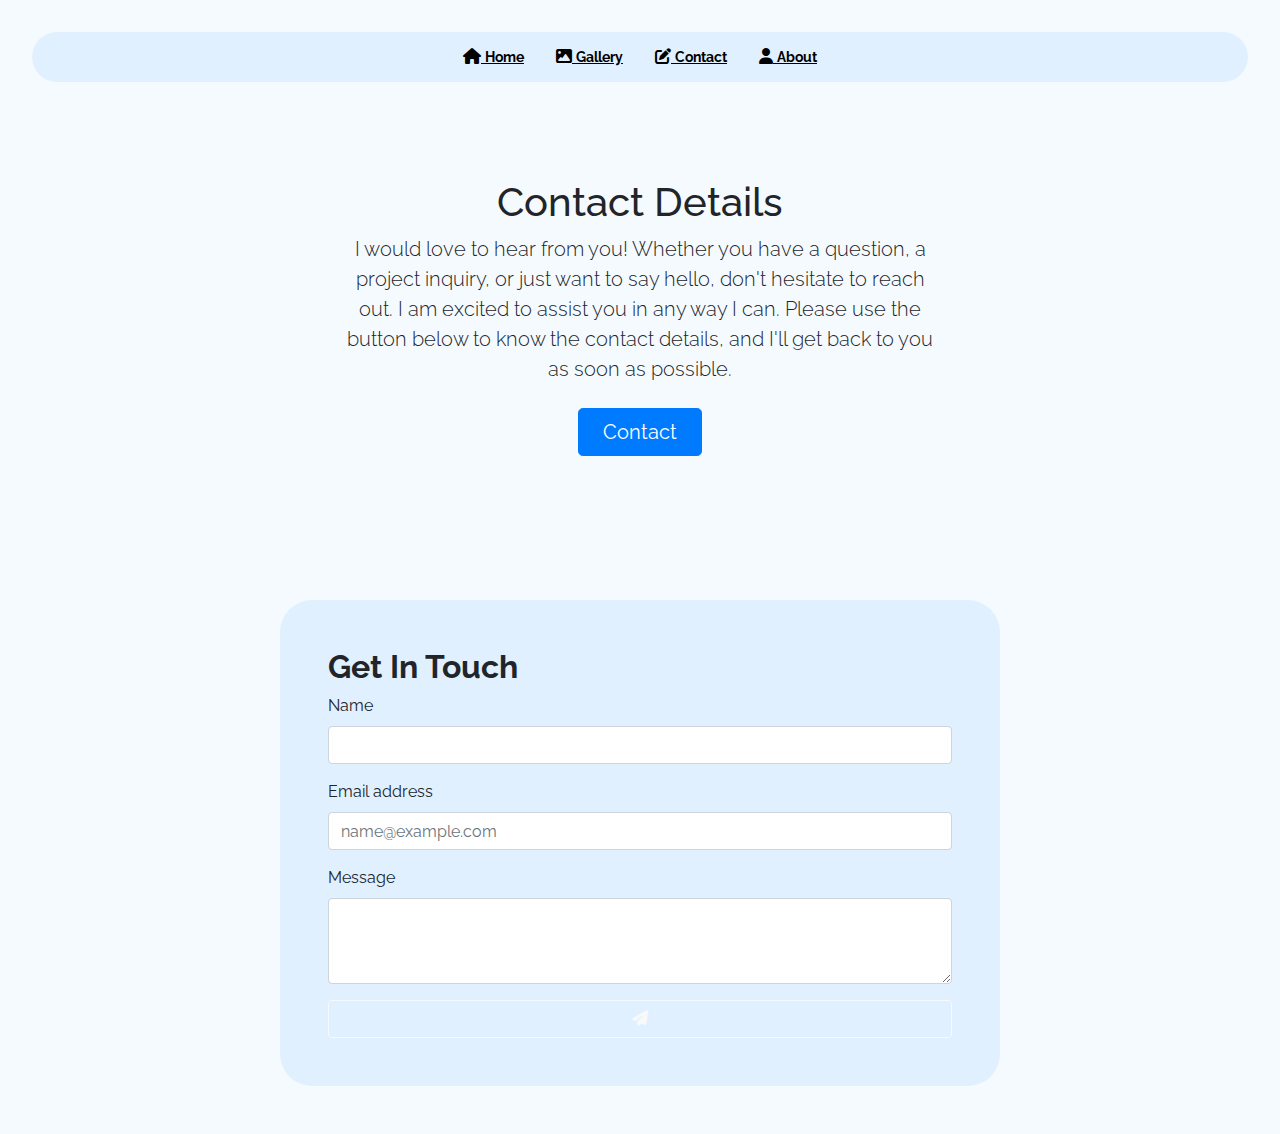
<file: portfolio/form.html>
<!DOCTYPE html>
<html lang="en">

<head>
  <meta charset="utf-8">
  <title>minimalist</title>
  <meta name="description" content="Clean HTML portfolio template, responsive, open-source, and ready to use!">
  <meta name="author" content="Giosuè Sulipano">

  <!-- Mobile-friendly -->
  <meta name="viewport" content="width=device-width, initial-scale=1">

  <!-- Bootstrap CSS -->
  <link rel="stylesheet" href="https://stackpath.bootstrapcdn.com/bootstrap/4.5.2/css/bootstrap.min.css"
    integrity="sha384-JcKb8q3iqJ61gNV9KGb8thSsNjpSL0n8PARn9HuZOnIxN0hoP+VmmDGMN5t9UJ0Z" crossorigin="anonymous">

  <!-- Minimalist CSS -->
  <link rel="stylesheet" href="assets/css/minimalist.css">

  <!-- FontAwesome -->
  <link rel="stylesheet" href="https://cdnjs.cloudflare.com/ajax/libs/font-awesome/5.14.0/css/all.min.css"
    integrity="sha512-1PKOgIY59xJ8Co8+NE6FZ+LOAZKjy+KY8iq0G4B3CyeY6wYHN3yt9PW0XpSriVlkMXe40PTKnXrLnZ9+fkDaog=="
    crossorigin="anonymous" />

  <!-- Favicon -->
  <link rel="icon" type="image/png" href="assets/images/favicon.ico">
  <link href="https://cdn.jsdelivr.net/npm/bootstrap@5.3.1/dist/css/bootstrap.min.css" rel="stylesheet"
    integrity="sha384-4bw+/aepP/YC94hEpVNVgiZdgIC5+VKNBQNGCHeKRQN+PtmoHDEXuppvnDJzQIu9" crossorigin="anonymous">
  <link rel="stylesheet" href="https://cdnjs.cloudflare.com/ajax/libs/font-awesome/6.4.2/css/all.min.css">
  <style>
    body {
      background-color: rgb(0 123 255 / 4%);
    }

    .fontpadding {
      font-size: 14px;
    }
  </style>
</head>

<body>
  <!-- Navbar -->
  <nav class="navv">
    <ul class="nav justify-content-center naa">
      <li class="nav-item">
        <a class="nav-link text-black" aria-current="page" href="./index.html"><i
            class="fa-solid text-black fa-house"></i> <span class="fontpadding"> <strong>Home</strong></span></a>
      </li>
      <li class="nav-item ">
        <a class="nav-link text-black" href="./gallery.html"><i class="fa-solid text-black fa-image"></i><span
            class="fontpadding"> <strong>Gallery</strong></span></a>
      </li>
      <li class="nav-item">
        <a class="nav-link text-black" href="./form.html"><i class="fa-solid text-black fa-pen-to-square"></i><span
            class="fontpadding"> <strong>Contact</strong></span></a>
      </li>
      <li class="nav-item">
        <a class="nav-link text-black" href="./x.html"><i class="fa-solid text-black fa-user"></i><span
            class="fontpadding"> <strong>About</strong></span></a>
      </li>
    </ul>
  </nav>
  <!-- User info -->
  <div class="px-4 py-5 my-5 mar text-center">
    <!-- <img class="d-block mx-auto mb-4" src="/docs/5.0/assets/brand/bootstrap-logo.svg" alt="" width="72" height="57"> -->
    <h1 class="display-5 fw-bold">Contact Details</h1>
    <div class="col-lg-6 mx-auto">
      <p class="lead mb-4">I would love to hear from you! Whether you have a question, a project inquiry, or just want
        to say hello, don't hesitate to reach out. I am excited to assist you in any way I can. Please use the button
        below to know the contact details, and I'll get back to you as soon as possible. </p>
      <div class="d-grid gap-2 d-sm-flex justify-content-sm-center">
        <button type="button" class="btn btn-primary btn-lg px-4 gap-3" data-bs-toggle="modal"
          data-bs-target="#exampleModal">Contact</button>
        <!-- <button type="button" class="btn btn-outline-secondary btn-lg px-4">Secondary</button> -->
        <!-- Modal -->
        <div class="modal fade" id="exampleModal" tabindex="-1" aria-labelledby="exampleModalLabel" aria-hidden="true">
          <div class="modal-dialog">
            <div class="modal-content">
              <div class="modal-header">
                <h1 class="modal-title fs-5" id="exampleModalLabel">Contact Details</h1>
                <button type="button" class="btn-close" data-bs-dismiss="modal" aria-label="Close"></button>
              </div>
              <div class="modal-body">
                <h5><strong>PhNo</strong></h5>
                <h6>9000001935</h6>
                <h5><strong>E-Mail</strong></h5>
                <h6>maju90@gmail.com</h6>
              </div>
              <div class="modal-footer">
                <button type="button" class="btn btn-primary" data-bs-dismiss="modal">Close</button>
                <!-- <button type="button" class="btn btn-primary">Save changes</button> -->
              </div>
            </div>
          </div>
        </div>
      </div>
    </div>
  </div>

  <!-- Vertically centered modal -->


  <header>
    <div class="p-5 wid ">
      <h2 class="h2"><strong>Get In Touch</strong></h2>
      <div class="mb-3">
        <label for="exampleFormControlInput1" class="form-label">Name</label>
        <input type="email" class="form-control" id="exampleFormControlInput1" placeholder="">
      </div>
      <div class="mb-3">
        <label for="exampleFormControlInput1" class="form-label">Email address</label>
        <input type="email" class="form-control" id="exampleFormControlInput1" placeholder="name@example.com">
      </div>
      <div class="mb-3">
        <label for="exampleFormControlTextarea1" class="form-label">Message</label>
        <textarea class="form-control" id="exampleFormControlTextarea1" rows="3"></textarea>
      </div>
      <button type="button" class="btn btn-outline-light text-black fmt-btn"><i class="fa-solid fa-paper-plane"></i></button>
    </div>
    <br><br>
  </header>
  <!-- Content -->




  <!-- JavaScript -->
  <script src="https://code.jquery.com/jquery-3.5.1.slim.min.js"
    integrity="sha384-DfXdz2htPH0lsSSs5nCTpuj/zy4C+OGpamoFVy38MVBnE+IbbVYUew+OrCXaRkfj"
    crossorigin="anonymous"></script>
  <script src="https://cdn.jsdelivr.net/npm/popper.js@1.16.1/dist/umd/popper.min.js"
    integrity="sha384-9/reFTGAW83EW2RDu2S0VKaIzap3H66lZH81PoYlFhbGU+6BZp6G7niu735Sk7lN"
    crossorigin="anonymous"></script>
  <script src="https://stackpath.bootstrapcdn.com/bootstrap/4.5.2/js/bootstrap.min.js"
    integrity="sha384-B4gt1jrGC7Jh4AgTPSdUtOBvfO8shuf57BaghqFfPlYxofvL8/KUEfYiJOMMV+rV"
    crossorigin="anonymous"></script>
  <script src="https://cdn.jsdelivr.net/npm/bootstrap@5.3.1/dist/js/bootstrap.bundle.min.js"
    integrity="sha384-HwwvtgBNo3bZJJLYd8oVXjrBZt8cqVSpeBNS5n7C8IVInixGAoxmnlMuBnhbgrkm"
    crossorigin="anonymous"></script>

</body>

</html>
</file>
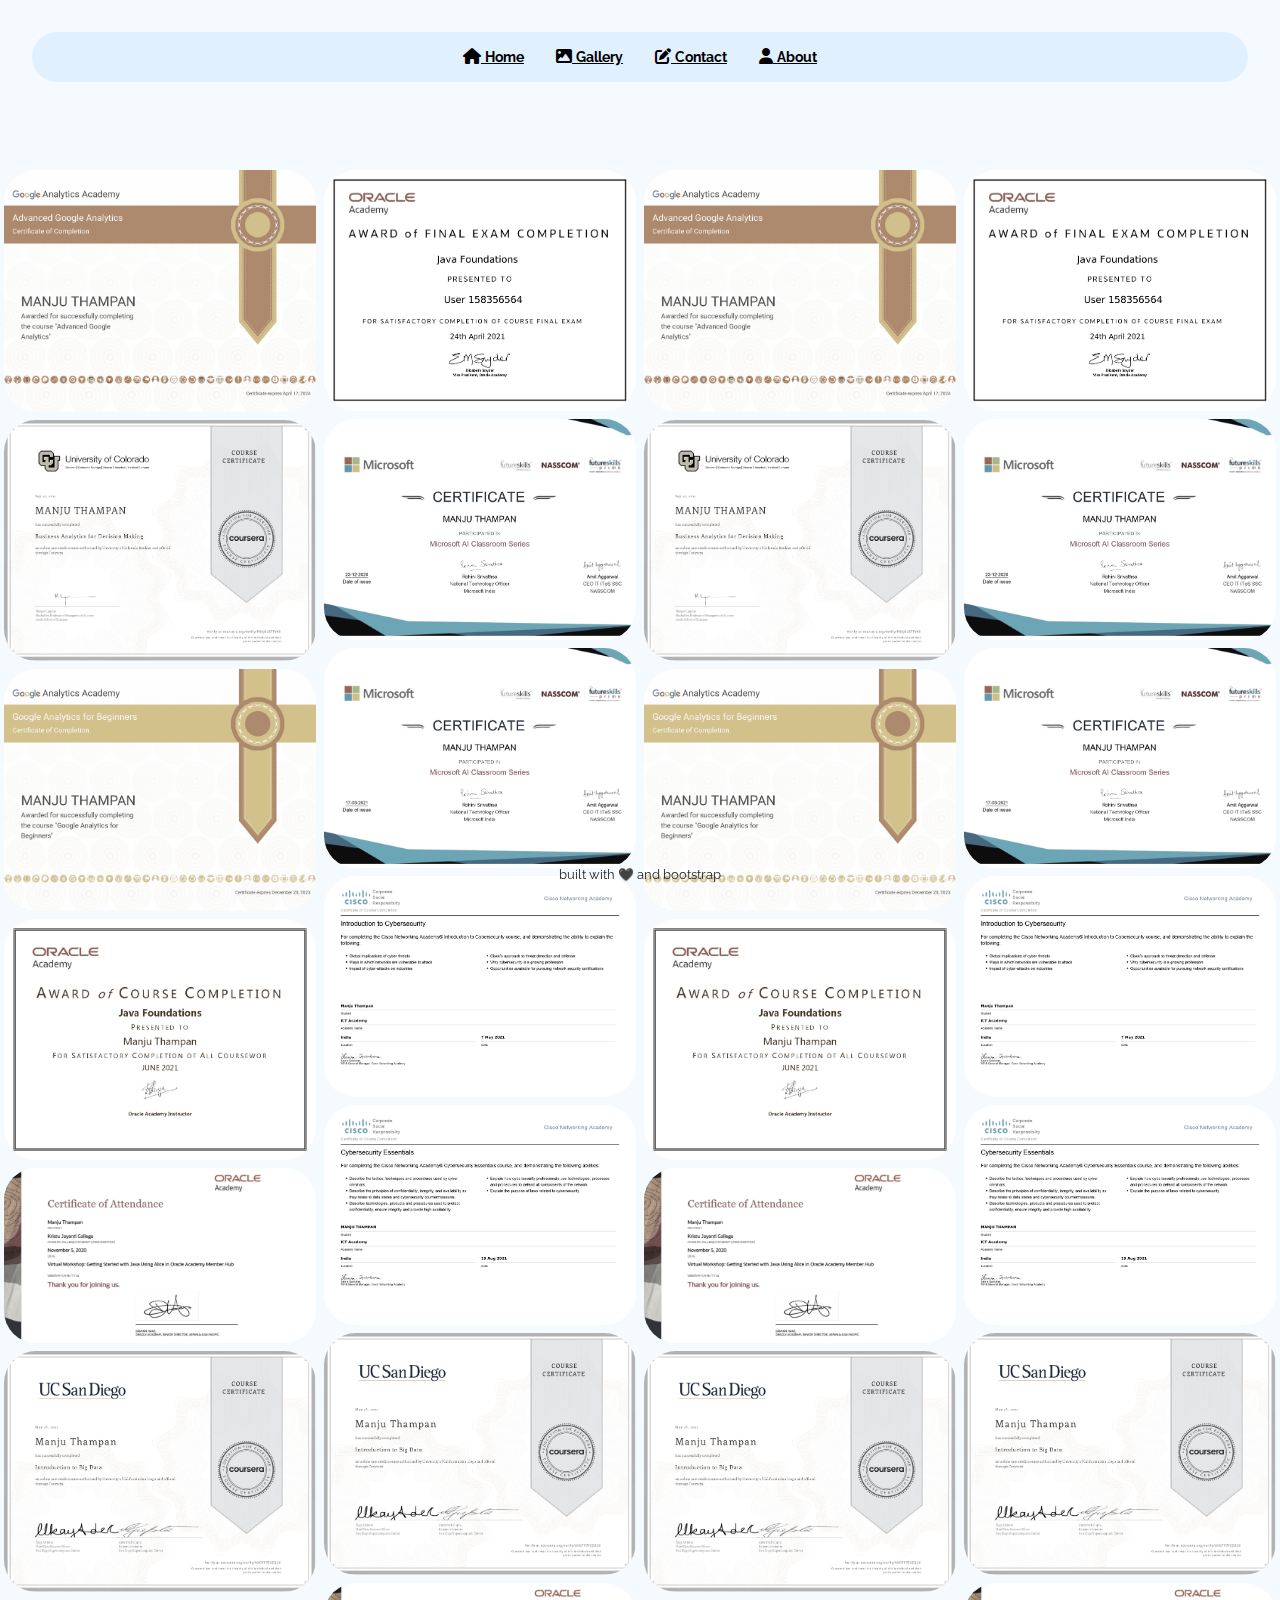
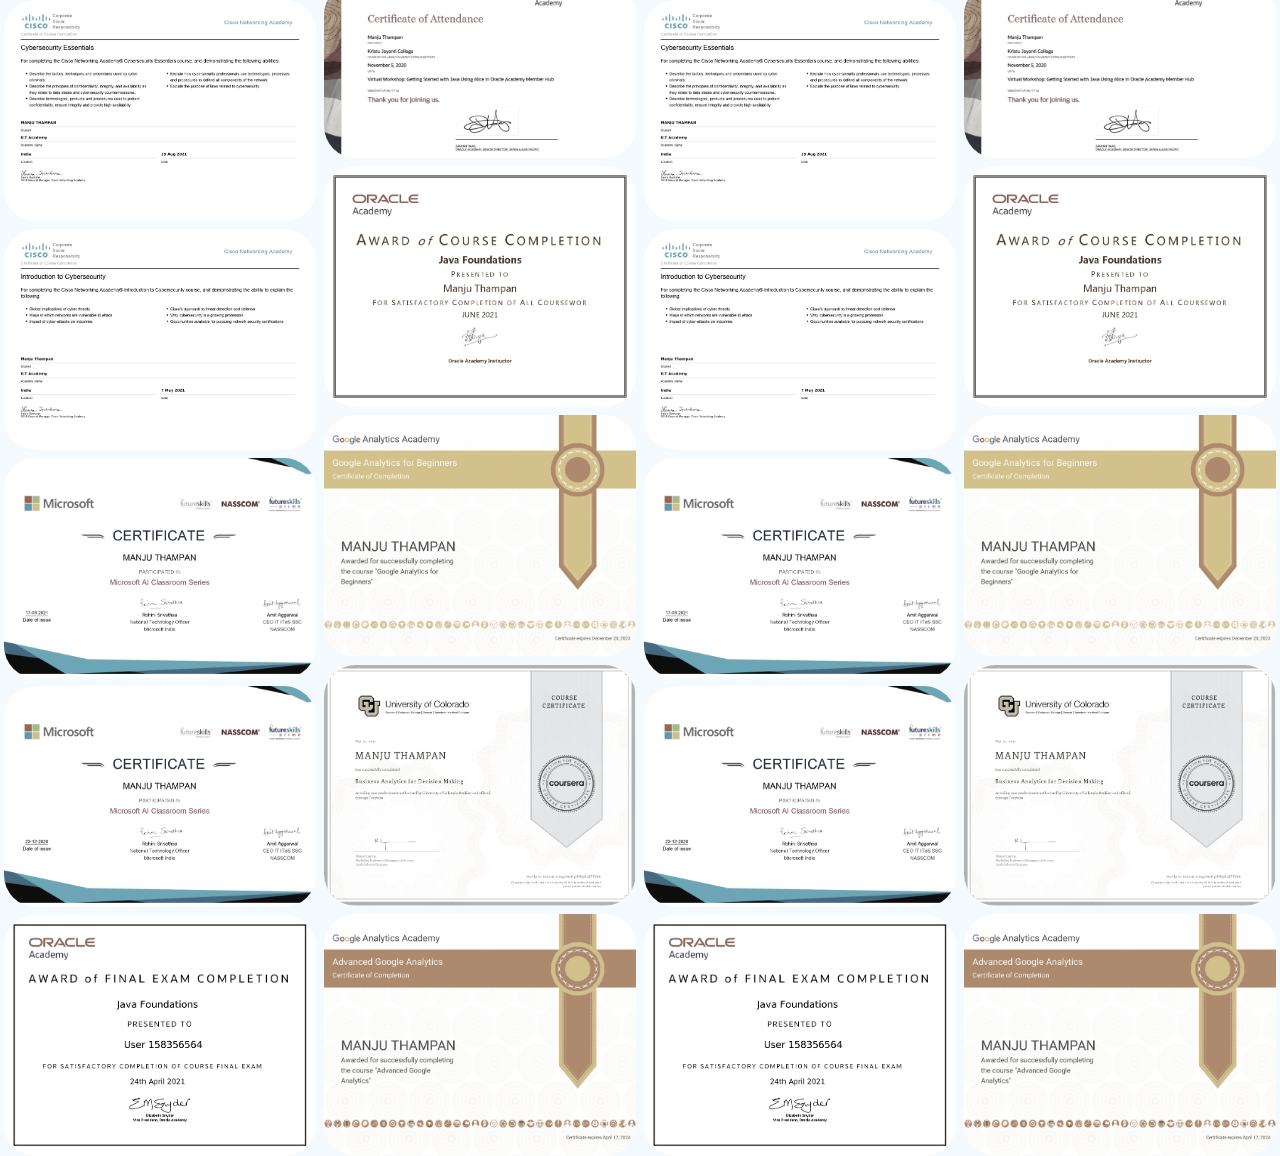
<file: portfolio/gallery.html>
<!DOCTYPE html>
<html lang="en">

<head>
    <meta charset="utf-8">
    <title>minimalist</title>
    <meta name="description" content="Clean HTML portfolio template, responsive, open-source, and ready to use!">
    <meta name="author" content="Giosuè Sulipano">

    <!-- Mobile-friendly -->
    <meta name="viewport" content="width=device-width, initial-scale=1">

    <!-- Bootstrap CSS -->
    <link rel="stylesheet" href="https://stackpath.bootstrapcdn.com/bootstrap/4.5.2/css/bootstrap.min.css"
        integrity="sha384-JcKb8q3iqJ61gNV9KGb8thSsNjpSL0n8PARn9HuZOnIxN0hoP+VmmDGMN5t9UJ0Z" crossorigin="anonymous">

    <!-- Minimalist CSS -->
    <link rel="stylesheet" href="assets/css/minimalist.css">

    <!-- FontAwesome -->
    <link rel="stylesheet" href="https://cdnjs.cloudflare.com/ajax/libs/font-awesome/5.14.0/css/all.min.css"
        integrity="sha512-1PKOgIY59xJ8Co8+NE6FZ+LOAZKjy+KY8iq0G4B3CyeY6wYHN3yt9PW0XpSriVlkMXe40PTKnXrLnZ9+fkDaog=="
        crossorigin="anonymous" />

    <!-- Favicon -->
    <link rel="icon" type="image/png" href="assets/images/favicon.ico">
    <link href="https://cdn.jsdelivr.net/npm/bootstrap@5.3.1/dist/css/bootstrap.min.css" rel="stylesheet"
        integrity="sha384-4bw+/aepP/YC94hEpVNVgiZdgIC5+VKNBQNGCHeKRQN+PtmoHDEXuppvnDJzQIu9" crossorigin="anonymous">
    <link rel="stylesheet" href="https://cdnjs.cloudflare.com/ajax/libs/font-awesome/6.4.2/css/all.min.css">
    <style>
        body {
            background-color: rgb(0 123 255 / 4%);
        }

        .fontpadding {
            font-size: 14px;
        }
    </style>
</head>

<body>
    <!-- Navbar -->
    <nav class="navv">
        <ul class="nav justify-content-center naa">
            <li class="nav-item">
                <a class="nav-link text-black" aria-current="page" href="./index.html"><i
                        class="fa-solid text-black fa-house"></i> <span class="fontpadding">
                        <strong>Home</strong></span></a>
            </li>
            <li class="nav-item ">
                <a class="nav-link text-black" href="./gallery.html"><i class="fa-solid text-black fa-image"></i><span
                        class="fontpadding"> <strong>Gallery</strong></span></a>
            </li>
            <li class="nav-item">
                <a class="nav-link text-black" href="./form.html"><i
                        class="fa-solid text-black fa-pen-to-square"></i><span class="fontpadding">
                        <strong>Contact</strong></span></a>
            </li>
            <li class="nav-item">
                <a class="nav-link text-black" href="./x.html"><i class="fa-solid text-black fa-user"></i><span
                        class="fontpadding"> <strong>About</strong></span></a>
            </li>
        </ul>
    </nav>
    <!-- User info -->
    <header>
        <div id="flexbox">
            <div class="column">
                <img src="./assets/c/1.jpg" alt="Image" width="100%" />
                <img src="./assets/c/2.jpg" alt="Image" width="100%" />
                <img src="./assets/c/3.jpg" alt="Image" width="100%" />
                <img src="./assets/c/4.jpg" alt="Image" width="100%" />
                <img src="./assets/c/5.jpg" alt="Image" width="100%" />
                <img src="./assets/c/6.jpg" alt="Image" width="100%" />
                <img src="./assets/c/7.jpg" alt="Image" width="100%" />
                <img src="./assets/c/8.jpg" alt="Image" width="100%" />
                <img src="./assets/c/10.jpg" alt="Image" width="100%" />
                <img src="./assets/c/11.jpg" alt="Image" width="100%" />
                <img src="./assets/c/12.jpg" alt="Image" width="100%" />
            </div>
            <div class="column">
                <img src="./assets/c/1.jpg" alt="Image" width="100%" />
                <img src="./assets/c/2.jpg" alt="Image" width="100%" />
                <img src="./assets/c/3.jpg" alt="Image" width="100%" />
                <img src="./assets/c/4.jpg" alt="Image" width="100%" />
                <img src="./assets/c/5.jpg" alt="Image" width="100%" />
                <img src="./assets/c/6.jpg" alt="Image" width="100%" />
                <img src="./assets/c/7.jpg" alt="Image" width="100%" />
                <img src="./assets/c/8.jpg" alt="Image" width="100%" />
                <img src="./assets/c/10.jpg" alt="Image" width="100%" />
                <img src="./assets/c/11.jpg" alt="Image" width="100%" />
                <img src="./assets/c/12.jpg" alt="Image" width="100%" />
            </div>
            <div class="column">
                <img src="./assets/c/1.jpg" alt="Image" width="100%" />
                <img src="./assets/c/2.jpg" alt="Image" width="100%" />
                <img src="./assets/c/3.jpg" alt="Image" width="100%" />
                <img src="./assets/c/4.jpg" alt="Image" width="100%" />
                <img src="./assets/c/5.jpg" alt="Image" width="100%" />
                <img src="./assets/c/6.jpg" alt="Image" width="100%" />
                <img src="./assets/c/7.jpg" alt="Image" width="100%" />
                <img src="./assets/c/8.jpg" alt="Image" width="100%" />
                <img src="./assets/c/10.jpg" alt="Image" width="100%" />
                <img src="./assets/c/11.jpg" alt="Image" width="100%" />
                <img src="./assets/c/12.jpg" alt="Image" width="100%" />
            </div>
            <div class="column">
                <img src="./assets/c/1.jpg" alt="Image" width="100%" />
                <img src="./assets/c/2.jpg" alt="Image" width="100%" />
                <img src="./assets/c/3.jpg" alt="Image" width="100%" />
                <img src="./assets/c/4.jpg" alt="Image" width="100%" />
                <img src="./assets/c/5.jpg" alt="Image" width="100%" />
                <img src="./assets/c/6.jpg" alt="Image" width="100%" />
                <img src="./assets/c/7.jpg" alt="Image" width="100%" />
                <img src="./assets/c/8.jpg" alt="Image" width="100%" />
                <img src="./assets/c/10.jpg" alt="Image" width="100%" />
                <img src="./assets/c/11.jpg" alt="Image" width="100%" />
                <img src="./assets/c/12.jpg" alt="Image" width="100%" />
            </div>
        </div>
    </header>
    <!-- Content -->


    <footer>
        <div class="container text-center">
            <p class="small">
                built with 🖤 and bootstrap
            </p>
        </div>
    </footer>

    <!-- JavaScript -->
    <script src="https://code.jquery.com/jquery-3.5.1.slim.min.js"
        integrity="sha384-DfXdz2htPH0lsSSs5nCTpuj/zy4C+OGpamoFVy38MVBnE+IbbVYUew+OrCXaRkfj"
        crossorigin="anonymous"></script>
    <script src="https://cdn.jsdelivr.net/npm/popper.js@1.16.1/dist/umd/popper.min.js"
        integrity="sha384-9/reFTGAW83EW2RDu2S0VKaIzap3H66lZH81PoYlFhbGU+6BZp6G7niu735Sk7lN"
        crossorigin="anonymous"></script>
    <script src="https://stackpath.bootstrapcdn.com/bootstrap/4.5.2/js/bootstrap.min.js"
        integrity="sha384-B4gt1jrGC7Jh4AgTPSdUtOBvfO8shuf57BaghqFfPlYxofvL8/KUEfYiJOMMV+rV"
        crossorigin="anonymous"></script>
    <script src="https://cdn.jsdelivr.net/npm/bootstrap@5.3.1/dist/js/bootstrap.bundle.min.js"
        integrity="sha384-HwwvtgBNo3bZJJLYd8oVXjrBZt8cqVSpeBNS5n7C8IVInixGAoxmnlMuBnhbgrkm"
        crossorigin="anonymous"></script>

</body>

</html>
</file>
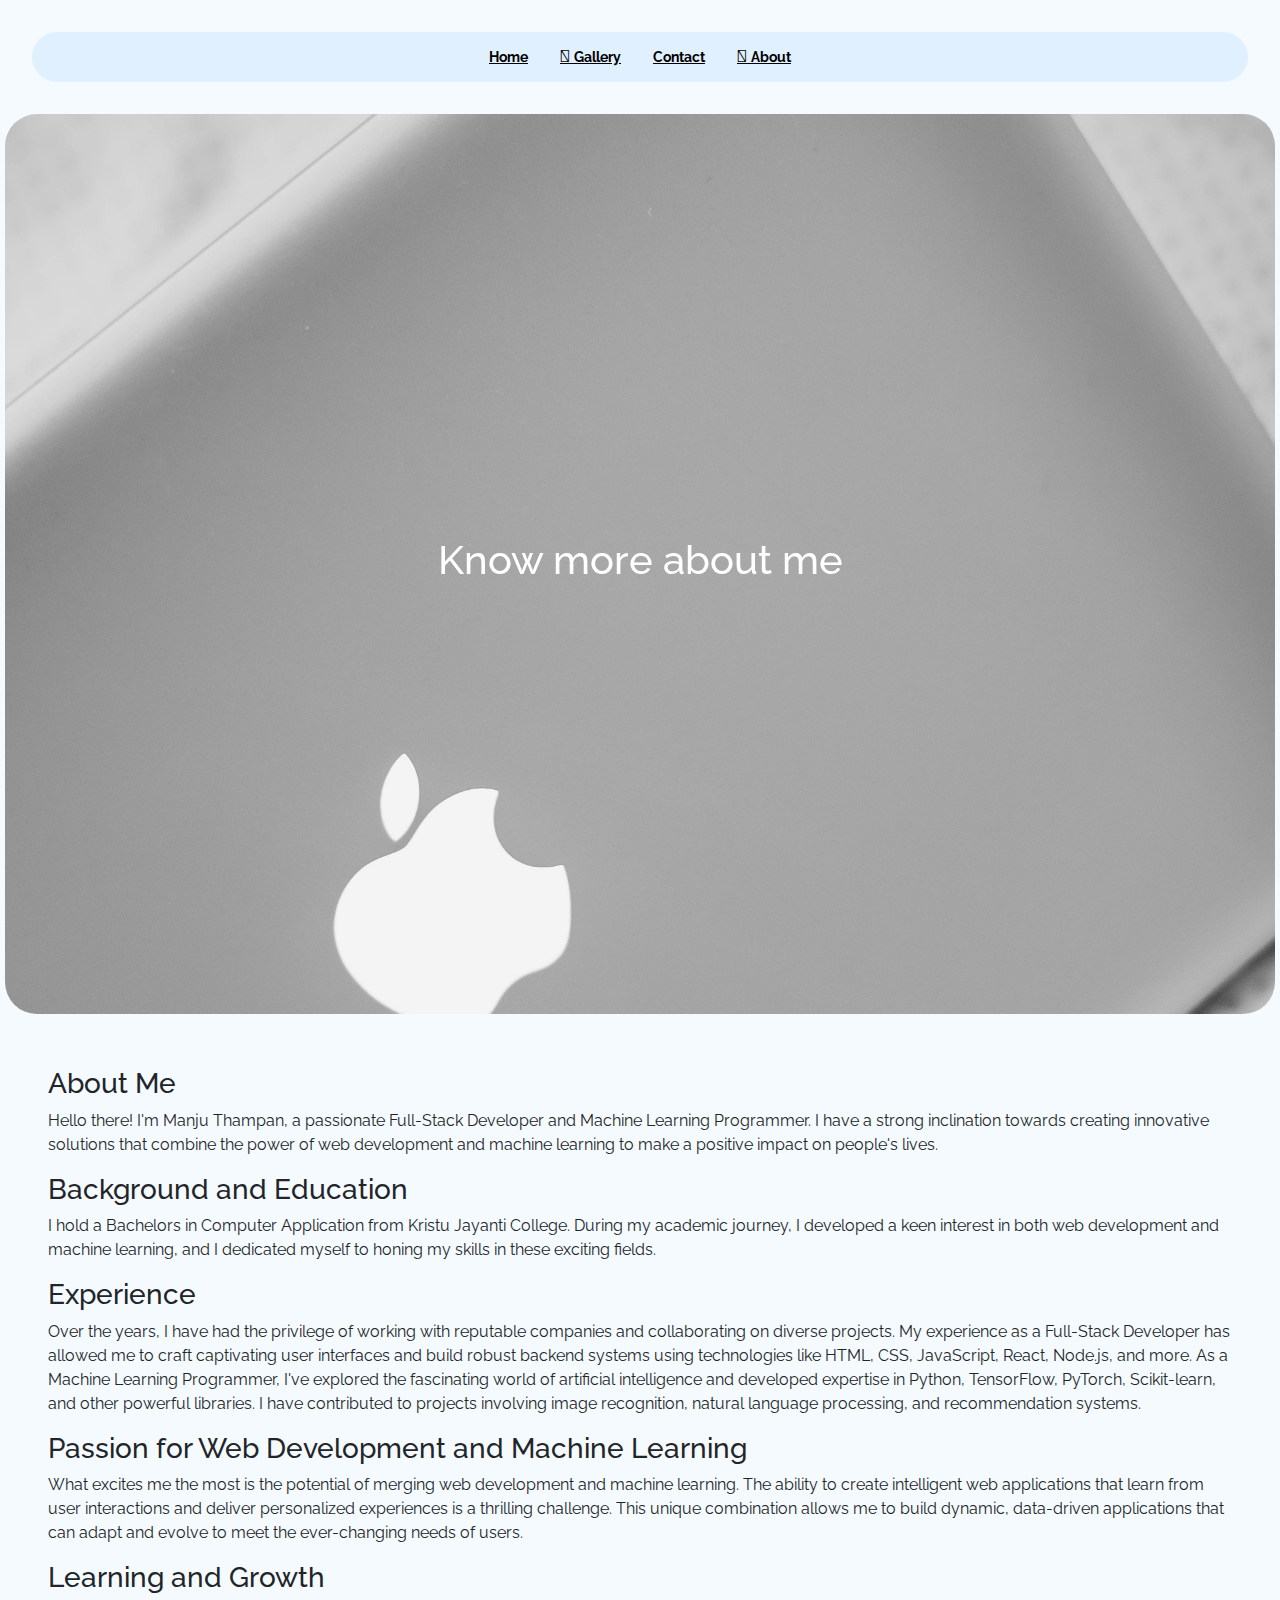
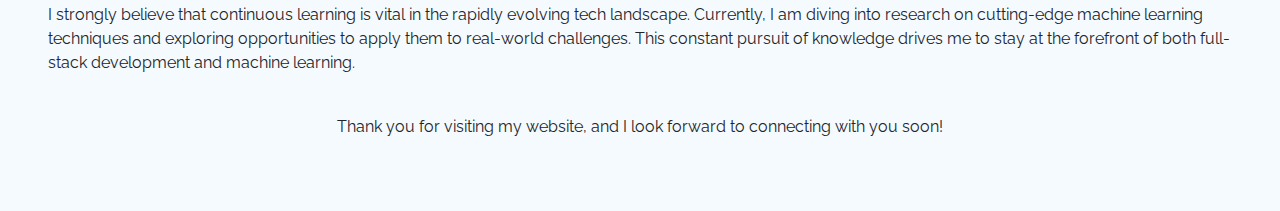
<file: portfolio/x.html>
<!DOCTYPE html>
<html lang="en">

<head>
  <meta charset="UTF-8">
  <meta name="viewport" content="width=device-width, initial-scale=1.0">
  <title>Web Developer Portfolio</title>
  <!-- Link Bootstrap CSS -->
  <link rel="stylesheet" href="https://maxcdn.bootstrapcdn.com/bootstrap/4.5.2/css/bootstrap.min.css">
  <link href="https://cdn.jsdelivr.net/npm/bootstrap@5.0.2/dist/css/bootstrap.min.css" rel="stylesheet"
    integrity="sha384-EVSTQN3/azprG1Anm3QDgpJLIm9Nao0Yz1ztcQTwFspd3yD65VohhpuuCOmLASjC" crossorigin="anonymous">
  <link rel="stylesheet" href="https://cdnjs.cloudflare.com/ajax/libs/font-awesome/4.7.0/css/font-awesome.min.css">
  <title>Document</title>
  <link rel="stylesheet" href="https://cdnjs.cloudflare.com/ajax/libs/font-awesome/6.4.0/css/all.min.css"
    integrity="sha512-iecdLmaskl7CVkqkXNQ/ZH/XLlvWZOJyj7Yy7tcenmpD1ypASozpmT/E0iPtmFIB46ZmdtAc9eNBvH0H/ZpiBw=="
    crossorigin="anonymous" referrerpolicy="no-referrer" />
  <link rel="stylesheet" href="https://cdnjs.cloudflare.com/ajax/libs/font-awesome/4.7.0/css/font-awesome.min.css">
  <!-- Link custom CSS -->
  <link rel="stylesheet" href="assets/css/minimalist.css">
  <link href="https://cdn.jsdelivr.net/npm/bootstrap@5.3.1/dist/css/bootstrap.min.css" rel="stylesheet"
    integrity="sha384-4bw+/aepP/YC94hEpVNVgiZdgIC5+VKNBQNGCHeKRQN+PtmoHDEXuppvnDJzQIu9" crossorigin="anonymous">

</head>
<style>
  /* Global styles */
  body {
    margin: 0;
    padding: 0;
    background-color: rgb(0 123 255 / 4%);
  }

  .navbar-brand {
    padding-right: 20px;
  }

  .navbar-nav .nav-item {
    margin-left: 10px;
    /* Add some space between the nav links */
  }

  /* Optional: Change the color of the active link */
  .navbar-nav .nav-item .nav-link.active {
    color: #ff0000;
    /* Replace with your desired color */
  }

  .img {
    border-radius: 50px;
  }

  /* Parallax effect */
  .parallax {
    background-image: url('./assets/3.jpg');
    background-attachment: fixed;
    background-position: center;
    background-repeat: no-repeat;
    background-size: cover;
    height: 100vh;
    display: flex;
    justify-content: center;
    align-items: center;
    color: #fff;
    text-align: center;
    border-radius: 2rem;
    margin: 5px;
    -webkit-filter: grayscale(100%);

  }

  /* Add padding to the parallax content */
  .parallax-content {
    padding: 20px;
  }

  /* Apply padding to sections for better spacing */
  section {
    padding: 60px 0;
  }

  /* Style the form elements */
  .form-group {
    margin-bottom: 20px;
  }

  /* Apply some margin to the submit button */
  button[type="submit"] {
    margin-top: 20px;
  }

  .fontpadding {
    font-size: 14px;
  }
</style>

<body>
  <nav class="navv">
    <ul class="nav justify-content-center naa">
      <li class="nav-item">
        <a class="nav-link text-black" aria-current="page" href="./index.html"><i
            class="fa-solid text-black fa-house"></i> <span class="fontpadding"> <strong>Home</strong></span></a>
      </li>
      <li class="nav-item ">
        <a class="nav-link text-black" href="./gallery.html"><i class="fa-solid text-black fa-image"></i><span
            class="fontpadding"> <strong>Gallery</strong></span></a>
      </li>
      <li class="nav-item">
        <a class="nav-link text-black" href="./form.html"><i class="fa-solid text-black fa-pen-to-square"></i><span
            class="fontpadding"> <strong>Contact</strong></span></a>
      </li>
      <li class="nav-item">
        <a class="nav-link text-black" href="./x.html"><i class="fa-solid text-black fa-user"></i><span
            class="fontpadding"> <strong>About</strong></span></a>
      </li>
    </ul>
  </nav>
  <!-- Parallax Section -->
  <section class="parallax">
    <div class="parallax-content">
      <h1>Know more about me</h1>
    </div>
  </section>

  <!-- About Section -->
  <section id="about" class="p-5">
    <div class="mb-4">
      <h3>About Me </h3>
      <p>Hello there! I'm Manju Thampan, a passionate Full-Stack Developer and Machine Learning Programmer. I have a
        strong
        inclination towards creating innovative solutions that combine the power of web development and machine learning
        to make a positive impact on people's lives.</p>

      <h3>

        Background and Education
      </h3>
      <p>

        I hold a Bachelors in Computer Application from Kristu Jayanti College. During my academic journey, I developed
        a keen
        interest in both web development and machine learning, and I dedicated myself to honing my skills in these
        exciting fields.
      </p>
      <h3>

        Experience

      </h3>
      <p>

        Over the years, I have had the privilege of working with reputable companies and collaborating on diverse
        projects. My experience as a Full-Stack Developer has allowed me to craft captivating user interfaces and build
        robust backend systems using technologies like HTML, CSS, JavaScript, React, Node.js, and more.

        As a Machine Learning Programmer, I've explored the fascinating world of artificial intelligence and developed
        expertise in Python, TensorFlow, PyTorch, Scikit-learn, and other powerful libraries. I have contributed to
        projects involving image recognition, natural language processing, and recommendation systems.
      </p>
      <h3>

        Passion for Web Development and Machine Learning
      </h3>
      <p>
        What excites me the most is the potential of merging web development and machine learning. The ability to create
        intelligent web applications that learn from user interactions and deliver personalized experiences is a
        thrilling
        challenge. This unique combination allows me to build dynamic, data-driven applications that can adapt and
        evolve
        to meet the ever-changing needs of users.
      </p>
      <h3>
        Learning and Growth
      </h3>
      <p>
        I strongly believe that continuous learning is vital in the rapidly evolving tech landscape. Currently, I am
        diving into research on cutting-edge machine learning techniques and exploring opportunities to apply them to
        real-world challenges. This constant pursuit of knowledge drives me to stay at the forefront of both full-stack
        development and machine learning.
      </p><br>



      <p class="pfooter">Thank you for visiting my website, and I look forward to connecting with you soon! <br></p>
    </div>
    <!-- Add your about content here -->

  </section>

  <!-- Portfolio Section -->


  <!-- Contact Section -->


  <!-- Link Bootstrap JS -->
  <script src="https://code.jquery.com/jquery-3.5.1.slim.min.js"></script>
  <script src="https://cdn.jsdelivr.net/npm/@popperjs/core@2.0.9/dist/umd/popper.min.js"></script>
  <script src="https://maxcdn.bootstrapcdn.com/bootstrap/4.5.2/js/bootstrap.min.js"></script>
  <script src="https://cdn.jsdelivr.net/npm/bootstrap@5.3.1/dist/js/bootstrap.bundle.min.js"
    integrity="sha384-HwwvtgBNo3bZJJLYd8oVXjrBZt8cqVSpeBNS5n7C8IVInixGAoxmnlMuBnhbgrkm"
    crossorigin="anonymous"></script>

</body>

</html>
</file>
<file: portfolio/assets/css/minimalist.css>
/* Google Fonts */
@import url('https://fonts.googleapis.com/css?family=Raleway:400,300,600');

/* HTML */
html {
  scroll-behavior: smooth;
}

/* Body */
body {
  font-family: 'Raleway', sans-serif !important;

}

/* Header and Section */
header,
section {
  padding-top: 3rem;
}

/* Anchors */
a {

  color: black;
  text-decoration: underline;
}

a:hover {
  color: black;
  background-image: linear-gradient(to right, black, black);
  background-position: bottom left;
  background-repeat: no-repeat;
  background-size: 100% 2px;
  text-decoration: none !important;
}

/* Content tabs a */
#content-tabs a {
  text-decoration: none;
}

/* Social Icons a color */
.social-icons a {
  color: black !important;
  background: none;
}

/* User Image */
.user-image {
  width: 140px;
  height: 140px;
  -webkit-filter: grayscale(100%);
  /* Safari 6.0 - 9.0 */
  filter: grayscale(100%);
}

@media (max-width: 767px) {
  header .col-lg-2 {
    padding-bottom: 3rem;
  }
}

/* Content Switcher */
.list-group-item.active {
  color: white !important;
  background: black !important;
  border-color: black !important;
}

.list-group a {
  color: black !important;
}

/* Timeline */
.timeline-container {
  width: 80%;
  padding: 50px 0;
  margin: 50px auto;
  position: relative;
  overflow: hidden;
}

.timeline-container:before {
  content: '';
  position: absolute;
  top: 0;
  left: 50%;
  margin-left: -1px;
  width: 2px;
  height: 100%;
  background: #CCD1D9;
  z-index: 1
}
.cimg{
    border-radius: 5px;
    -webkit-filter: grayscale(100%);
}
.timeline-block {
  width: -webkit-calc(50% + 8px);
  width: -moz-calc(50% + 8px);
  width: calc(50% + 8px);
  display: -webkit-box;
  display: -webkit-flex;
  display: -moz-box;
  display: flex;
  -webkit-box-pack: justify;
  -webkit-justify-content: space-between;
  -moz-box-pack: justify;
  justify-content: space-between;
  clear: both;
}

.timeline-block-right {
  float: right;
}

.timeline-block-left {
  float: left;
  direction: ltr;
}

.marker {
  width: 16px;
  height: 16px;
  border-radius: 50%;
  border: 2px solid black;
  background: white;
  margin-top: 10px;
  z-index: 9999
}

.timeline-content {
  width: 95%;
  padding: 0 15px;
  color: black;
}

.timeline-block-left .timeline-content {
  text-align: right;
}

.timeline-content .timeline-h3 {
  margin-top: 5px;
  margin-bottom: 5px;
  font-size: 25px;
  font-weight: 500
}

.timeline-content .timeline-span {
  font-size: 15px;
  color: #a4a4a4;
}

.timeline-content .timeline-p {
  font-size: 14px;
  line-height: 1.5em;
  word-spacing: 1px;
  color: black;
}


@media screen and (max-width: 768px) {
  .timeline-container:before {
    left: 8px;
    width: 2px;
  }

  .timeline-block {
    width: 100%;
    margin-bottom: 30px;
  }

  .timeline-block-right {
    float: none;
  }

  .timeline-block-left {
    float: none;
    direction: ltr;
  }

  .timeline-block-left .timeline-content {
    text-align: left;
    order: 2;
  }

  .timeline-block-left .marker {
    order: 1;
  }
}


.navv {
  display: flex;
  justify-content: center;
  align-items: center;
  height: 50px;
  background-color:#007bff14;
  padding: 1rem;
  margin: 2rem;
  border-radius: 2rem;
  color: black;

}

.naa {
  width: 70%;
  
}

.corsli {

  height: 40%;
  width: 50%;
}

.cont {
  display: flex;
  flex-wrap: wrap;
  justify-content: center;
  padding: 2rem;
}

#flexbox {
  display: flex;
  flex-wrap: wrap;

}

footer {
  position: fixed;
  left: 0;
  bottom: 0;
  display: flex;
  flex-wrap: wrap;
  width: 100%;
  text-align: center;
}

.column {
  flex: 25%;
  max-width: 25%;
  padding: 0 4px;
}

.column img {
  vertical-align: middle;
  margin-top: 8px;
  filter: grayscale(70%);
  border-radius: 2rem;
  transition: 1s ease;
}

.column img:hover {
  transform: scale(1.1);
}

.column:nth-child(even) {
  display: flex;
  flex-direction: column-reverse;
}

@media screen and (max-width: 800px) {
  .column {
    flex: 50%;
    max-width: 50%;
  }
}

@media screen and (max-width: 600px) {
  .column {
    flex: 100%;
    max-width: 100%;
  }
}

.wid{
display: flex;
flex-wrap: wrap;
flex-direction: column;
background-color:#007bff14;
margin: auto;
border-radius: 2rem;
width: 80vh;
}

.mar{
  margin-top: 10rem;
}
.h3proj{
  text-align: center;
}
.h3proj span{
  font-size: 16px;
}
.pfooter{
  text-align: center;
}
</file>
